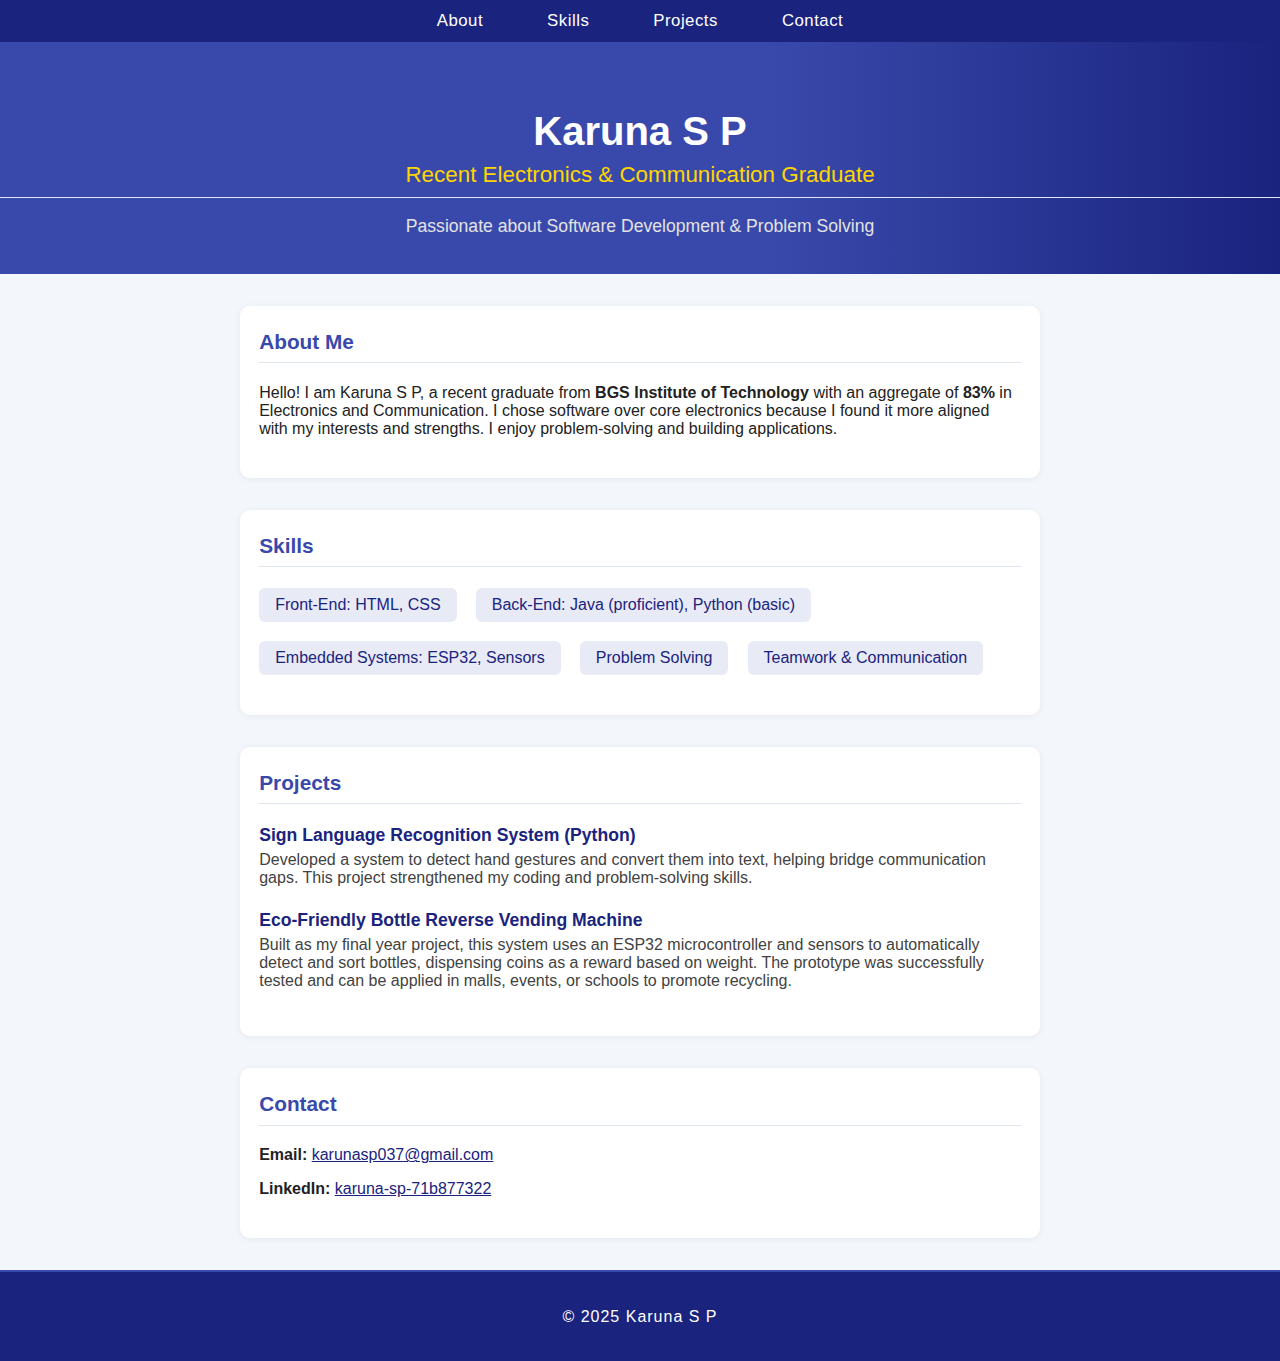
<file: index.html>
<!DOCTYPE html>
<html lang="en">
<head>
    <meta charset="UTF-8">
    <meta name="viewport" content="width=device-width, initial-scale=1.0">
    <title>Karuna S P | Portfolio</title>
    <link rel="stylesheet" href="style.css">
</head>
<body>
    <nav>
        <ul>
            <li><a href="#about">About</a></li>
            <li><a href="#skills">Skills</a></li>
            <li><a href="#projects">Projects</a></li>
            <li><a href="#contact">Contact</a></li>
        </ul>
    </nav>
    <header>
        <div class="header-content">
            <h1>Karuna S P</h1>
            <h2>Recent Electronics & Communication Graduate</h2>
            <p>Passionate about Software Development & Problem Solving</p>
        </div>
    </header>
    <main>
        <section id="about">
            <h2>About Me</h2>
            <p>
                Hello! I am Karuna S P, a recent graduate from <strong>BGS Institute of Technology</strong> with an aggregate of <strong>83%</strong> in Electronics and Communication. I chose software over core electronics because I found it more aligned with my interests and strengths. I enjoy problem-solving and building applications.
            </p>
        </section>
        <section id="skills">
            <h2>Skills</h2>
            <ul class="skills-list">
                <li>Front-End: HTML, CSS</li>
                <li>Back-End: Java (proficient), Python (basic)</li>
                <li>Embedded Systems: ESP32, Sensors</li>
                <li>Problem Solving</li>
                <li>Teamwork & Communication</li>
            </ul>
        </section>
        <section id="projects">
            <h2>Projects</h2>
            <div class="project">
                <h3>Sign Language Recognition System (Python)</h3>
                <p>
                    Developed a system to detect hand gestures and convert them into text, helping bridge communication gaps. This project strengthened my coding and problem-solving skills.
                </p>
            </div>
            <div class="project">
                <h3>Eco-Friendly Bottle Reverse Vending Machine</h3>
                <p>
                    Built as my final year project, this system uses an ESP32 microcontroller and sensors to automatically detect and sort bottles, dispensing coins as a reward based on weight. The prototype was successfully tested and can be applied in malls, events, or schools to promote recycling.
                </p>
            </div>
        </section>
        <section id="contact">
            <h2>Contact</h2>
            <div class="contact-links">
                <p>
                    <strong>Email:</strong> <a href="mailto:karunasp037@gmail.com">karunasp037@gmail.com</a>
                </p>
                <p>
                    <strong>LinkedIn:</strong> <a href="https://www.linkedin.com/in/karuna-sp-71b877322" target="_blank">karuna-sp-71b877322</a>
                </p>
            </div>
        </section>
    </main>
    <footer>
        <p>&copy; 2025 Karuna S P</p>
    </footer>
</body>
</html>
</file>
<file: style.css>
body {
    font-family: 'Segoe UI', Arial, sans-serif;
    margin: 0;
    background: #f3f6fa;
    color: #222;
}

nav {
    background: #1a237e;
    box-shadow: 0 2px 6px rgba(0,0,0,0.05);
}

nav ul {
    list-style: none;
    display: flex;
    justify-content: center;
    margin: 0;
    padding: 0.7em 0;
}

nav ul li {
    margin: 0 2em;
}

nav ul li a {
    color: #fff;
    text-decoration: none;
    font-weight: 500;
    font-size: 1.05em;
    letter-spacing: 0.5px;
    transition: color 0.2s;
}

nav ul li a:hover {
    color: #ffd600;
}

header {
    padding: 2.5em 0 1.2em 0;
    background: linear-gradient(90deg, #3949ab 60%, #1a237e 100%);
    color: #fff;
    text-align: center;
    margin-bottom: 2em;
}

.header-content h1 {
    font-size: 2.5em;
    margin-bottom: 0.2em;
    font-weight: 700;
}

.header-content h2 {
    font-size: 1.4em;
    margin-bottom: 0.4em;
    font-weight: 400;
    color: #ffd600;
}

.header-content p {
    font-size: 1.1em;
    font-weight: 400;
    color: #e3e3e3;
}

main {
    max-width: 800px;
    margin: auto;
    padding: 0 1em;
}

section {
    background: #fff;
    border-radius: 10px;
    box-shadow: 0 1px 6px rgba(60, 60, 100, 0.07);
    margin-bottom: 2em;
    padding: 1.5em 1.2em;
}

h2 {
    color: #3949ab;
    margin-top: 0;
    font-size: 1.3em;
    border-bottom: 1px solid #e0e7ef;
    padding-bottom: 0.4em;
    margin-bottom: 1em;
}

.skills-list {
    display: flex;
    flex-wrap: wrap;
    gap: 1.2em;
    padding-left: 0;
    list-style: none;
    margin-top: 0.5em;
}

.skills-list li {
    background: #e8eaf6;
    color: #1a237e;
    border-radius: 6px;
    padding: 0.5em 1em;
    font-weight: 500;
}

.project {
    margin-bottom: 1.4em;
}

.project h3 {
    color: #1a237e;
    margin-bottom: 0.3em;
    font-size: 1.1em;
}

.project p {
    margin-top: 0;
    color: #424242;
}

.contact-links a {
    color: #1a237e;
    text-decoration: underline;
    font-weight: 500;
    transition: color 0.2s;
}

.contact-links a:hover {
    color: #ffd600;
}

footer {
    text-align: center;
    padding: 1.2em 0;
    background: #1a237e;
    color: #fff;
    font-size: 1em;
    letter-spacing: 1px;
    margin-top: 2em;
    border-top: 2px solid #3949ab;
}

@media (max-width: 650px) {
    nav ul {
        flex-direction: column;
    }
    nav ul li {
        margin: 0.7em 0;
    }
    main {
        padding: 0 0.3em;
    }
    section {
        padding: 1em 0.5em;
    }
}
</file>
